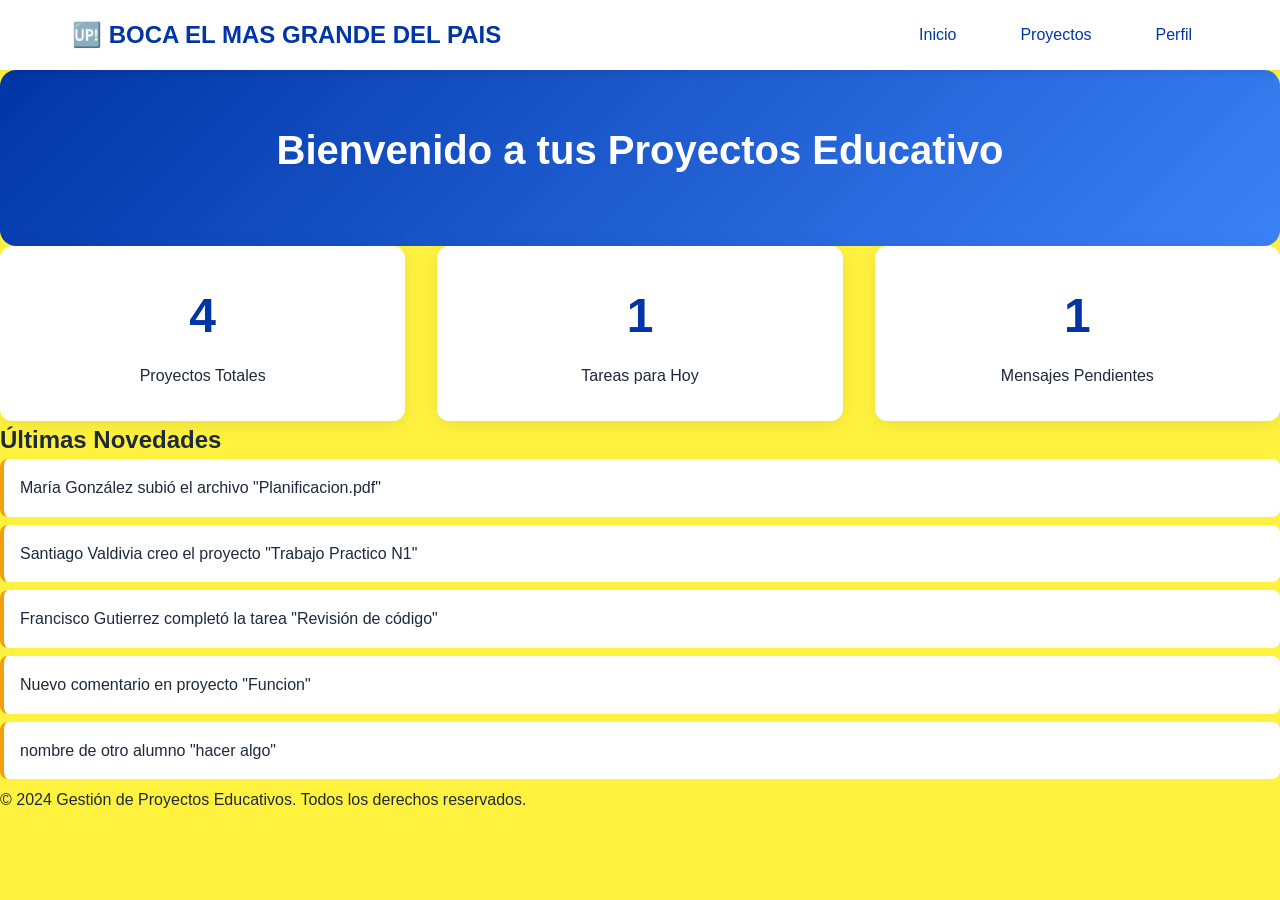
<file: index.html>
</html><!DOCTYPE html>
<html lang="es">
<head>
    <meta charset="UTF-8">
    <meta name="viewport" content="width=device-width, initial-scale=1.0">
    <title>Gestión de Proyectos Educativos - Dashboard</title>
    <link rel="stylesheet" href="css/styles.css">
</head>
<body>
    <header>
        <nav>
            <h2>🆙 BOCA EL MAS GRANDE DEL PAIS</h2>
            <ul>
                <li><a href="index.html">Inicio</a></li>
                <li><a href="proyectos.html">Proyectos</a></li>
                <li><a href="perfil.html">Perfil</a></li>
            </ul>
        </nav>
    </header>

    <developer>
        <section class="hero">
            <h1>Bienvenido a tus Proyectos Educativo</h1>
            <p>
        </section>

        <section class="estadisticas">
            <div class="card">
                <h3>4</h3>
                <p>Proyectos Totales</p>
            </div>
            <div class="card">
                <h3>1</h3>
                <p>Tareas para Hoy</p>
            </div>
            <div class="card">
                <h3>1</h3>
                <p>Mensajes Pendientes</p>
            </div>
        </section>

        <section class="novedades">
            <h2>Últimas Novedades</h2>
            <ul>
                <li>María González subió el archivo "Planificacion.pdf"</li>
                <li>Santiago Valdivia creo el proyecto "Trabajo Practico N1"</li>
                <li>Francisco Gutierrez completó la tarea "Revisión de código"</li>
                <li>Nuevo comentario en proyecto "Funcion"</li>
                <li>nombre de otro alumno "hacer algo"</li>
            </ul>
        </section>
    </developer>

    <footer>
        <p>&copy; 2024 Gestión de Proyectos Educativos. Todos los derechos reservados.</p>
    </footer>
</body>
</html>
</file>
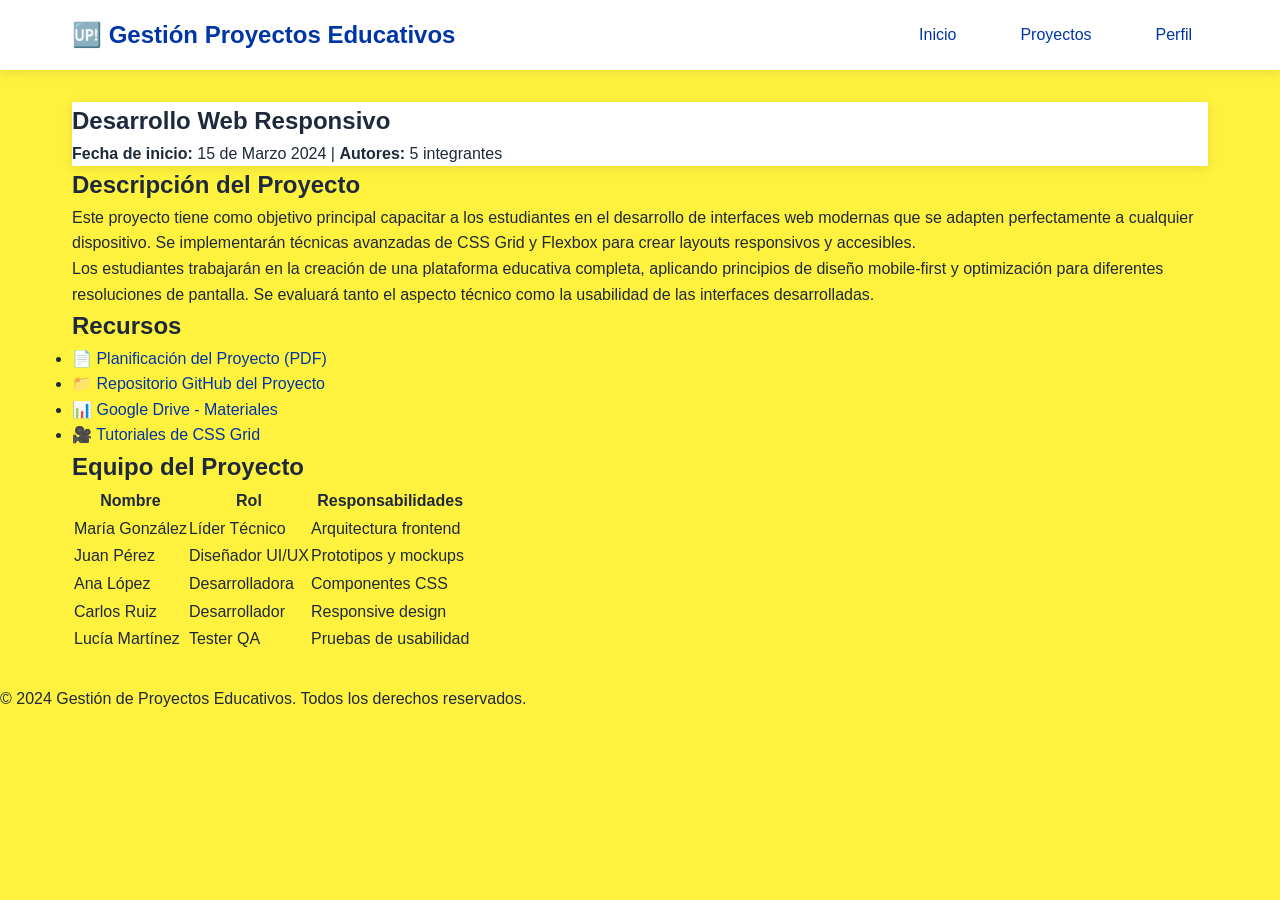
<file: detalle.html>
<!DOCTYPE html>
<html lang="es">
<head>
    <meta charset="UTF-8">
    <meta name="viewport" content="width=device-width, initial-scale=1.0">
    <title>Detalle Proyecto - Gestión Educativa</title>
    <link rel="stylesheet" href="css/styles.css">
</head>
<body>
    <header>
        <nav>
            <h2>🆙 Gestión Proyectos Educativos</h2>
            <ul>
                <li><a href="index.html">Inicio</a></li>
                <li><a href="proyectos.html">Proyectos</a></li>
                <li><a href="perfil.html">Perfil</a></li>
            </ul>
        </nav>
    </header>

    <main>
        <article class="proyecto-detalle">
            <header class="proyecto-header">
                <h1>Desarrollo Web Responsivo</h1>
                <p><strong>Fecha de inicio:</strong> 15 de Marzo 2024 | <strong>Autores:</strong> 5 integrantes</p>
            </header>

            <section class="descripcion">
                <h2>Descripción del Proyecto</h2>
                <p>Este proyecto tiene como objetivo principal capacitar a los estudiantes en el desarrollo de interfaces web modernas que se adapten perfectamente a cualquier dispositivo. Se implementarán técnicas avanzadas de CSS Grid y Flexbox para crear layouts responsivos y accesibles.</p>
                <p>Los estudiantes trabajarán en la creación de una plataforma educativa completa, aplicando principios de diseño mobile-first y optimización para diferentes resoluciones de pantalla. Se evaluará tanto el aspecto técnico como la usabilidad de las interfaces desarrolladas.</p>
            </section>

            <section class="recursos">
                <h2>Recursos</h2>
                <ul>
                    <li><a href="#">📄 Planificación del Proyecto (PDF)</a></li>
                    <li><a href="#">📁 Repositorio GitHub del Proyecto</a></li>
                    <li><a href="#">📊 Google Drive - Materiales</a></li>
                    <li><a href="#">🎥 Tutoriales de CSS Grid</a></li>
                </ul>
            </section>

            <section class="equipo">
                <h2>Equipo del Proyecto</h2>
                <table>
                    <thead>
                        <tr>
                            <th>Nombre</th>
                            <th>Rol</th>
                            <th>Responsabilidades</th>
                        </tr>
                    </thead>
                    <tbody>
                        <tr>
                            <td>María González</td>
                            <td>Líder Técnico</td>
                            <td>Arquitectura frontend</td>
                        </tr>
                        <tr>
                            <td>Juan Pérez</td>
                            <td>Diseñador UI/UX</td>
                            <td>Prototipos y mockups</td>
                        </tr>
                        <tr>
                            <td>Ana López</td>
                            <td>Desarrolladora</td>
                            <td>Componentes CSS</td>
                        </tr>
                        <tr>
                            <td>Carlos Ruiz</td>
                            <td>Desarrollador</td>
                            <td>Responsive design</td>
                        </tr>
                        <tr>
                            <td>Lucía Martínez</td>
                            <td>Tester QA</td>
                            <td>Pruebas de usabilidad</td>
                        </tr>
                    </tbody>
                </table>
            </section>
        </article>
    </main>

    <footer>
        <p>&copy; 2024 Gestión de Proyectos Educativos. Todos los derechos reservados.</p>
    </footer>
</body>
</html>
</file>
<file: css/styles.css>
:root {
    /* Variables CSS para colores */
    --primary-color: #0035a7;
    --secondary-color: #64748b;
    --accent-color: #f59e0b;
    --background-color: #fff23e;
    --card-background: white
;
    --text-primary: #1e293b;
    --text-secondary: #64748b;
    --border-color: #e2e8f0;
    
    /* Tipografías */
    --font-primary: 'Segoe UI', Tahoma, Geneva, Verdana, sans-serif;
    --font-mono: 'Courier New', monospace;
}

/* Reset y estilos base */
* {
    margin: 0;
    padding: 0;
    box-sizing: border-box;
}

body {
    font-family: var(--font-primary);
    line-height: 1.6;
    color: var(--text-primary);
    background-color: var(--background-color);
}

a {
    text-decoration: none;
    color: var(--primary-color);
    transition: all 0.3s ease;
}

a:hover {
    color: #1d4ed8;
    transform: translateY(-1px);
}

.btn {
    display: inline-block;
    background: var(--primary-color);
    color: white;
    padding: 12px 24px;
    border-radius: 8px;
    font-weight: 600;
    transition: all 0.3s ease;
}

.btn:hover {
    background: #1d4ed8;
    transform: translateY(-2px);
    box-shadow: 0 4px 12px rgba(37, 99, 235, 0.4);
}

/* Header y Navegación */
header {
    background: var(--card-background);
    box-shadow: 0 2px 10px rgba(0,0,0,0.1);
    position: sticky;
    top: 0;
    z-index: 100;
}

nav {
    max-width: 1200px;
    margin: 0 auto;
    padding: 1rem 2rem;
    display: flex;
    justify-content: space-between;
    align-items: center;
}

nav h2 {
    color: var(--primary-color);
}

nav ul {
    display: flex;
    list-style: none;
    gap: 2rem;
}

nav ul li a {
    font-weight: 500;
    padding: 0.5rem 1rem;
    border-radius: 6px;
}

nav ul li a:hover {
    background: var(--background-color);
}

/* Main Layout - CSS Grid */
main {
    max-width: 1200px;
    margin: 0 auto;
    padding: 2rem;
    display: grid;
    grid-template-columns: 1fr;
    gap: 2rem;
}

/* Dashboard - index.html */
.hero {
    text-align: center;
    padding: 3rem 2rem;
    background: linear-gradient(135deg, var(--primary-color), #3b82f6);
    color: white;
    border-radius: 16px;
}

.hero h1 {
    font-size: 2.5rem;
    margin-bottom: 1rem;
}

.estadisticas {
    display: grid;
    grid-template-columns: repeat(auto-fit, minmax(250px, 1fr));
    gap: 2rem;
}

.card {
    background: var(--card-background);
    padding: 2rem;
    border-radius: 12px;
    text-align: center;
    box-shadow: 0 4px 20px rgba(0,0,0,0.08);
    transition: transform 0.3s ease;
}

.card:hover {
    transform: translateY(-5px);
}

.card h3 {
    font-size: 3rem;
    color: var(--primary-color);
    margin-bottom: 0.5rem;
}

.novedades ul {
    list-style: none;
}

.novedades li {
    padding: 1rem;
    margin-bottom: 0.5rem;
    background: var(--card-background);
    border-radius: 8px;
    border-left: 4px solid var(--accent-color);
}

/* Proyectos - proyectos.html */
.filtros {
    background: var(--card-background);
    padding: 2rem;
    border-radius: 12px;
    box-shadow: 0 4px 20px rgba(0,0,0,0.08);
}

.filtros form {
    display: flex;
    flex-direction: column;
    gap: 1rem;
}

.filtros label {
    display: flex;
    flex-direction: column;
    font-weight: 500;
}

.filtros select {
    padding: 0.75rem;
    border: 2px solid var(--border-color);
    border-radius: 8px;
    font-size: 1rem;
}

.proyectos-grid {
    display: grid;
    grid-template-columns: repeat(auto-fill, minmax(350px, 1fr));
    gap: 2rem;
    margin-top: 2rem;
}

.proyecto-card {
    background: var
</file>
